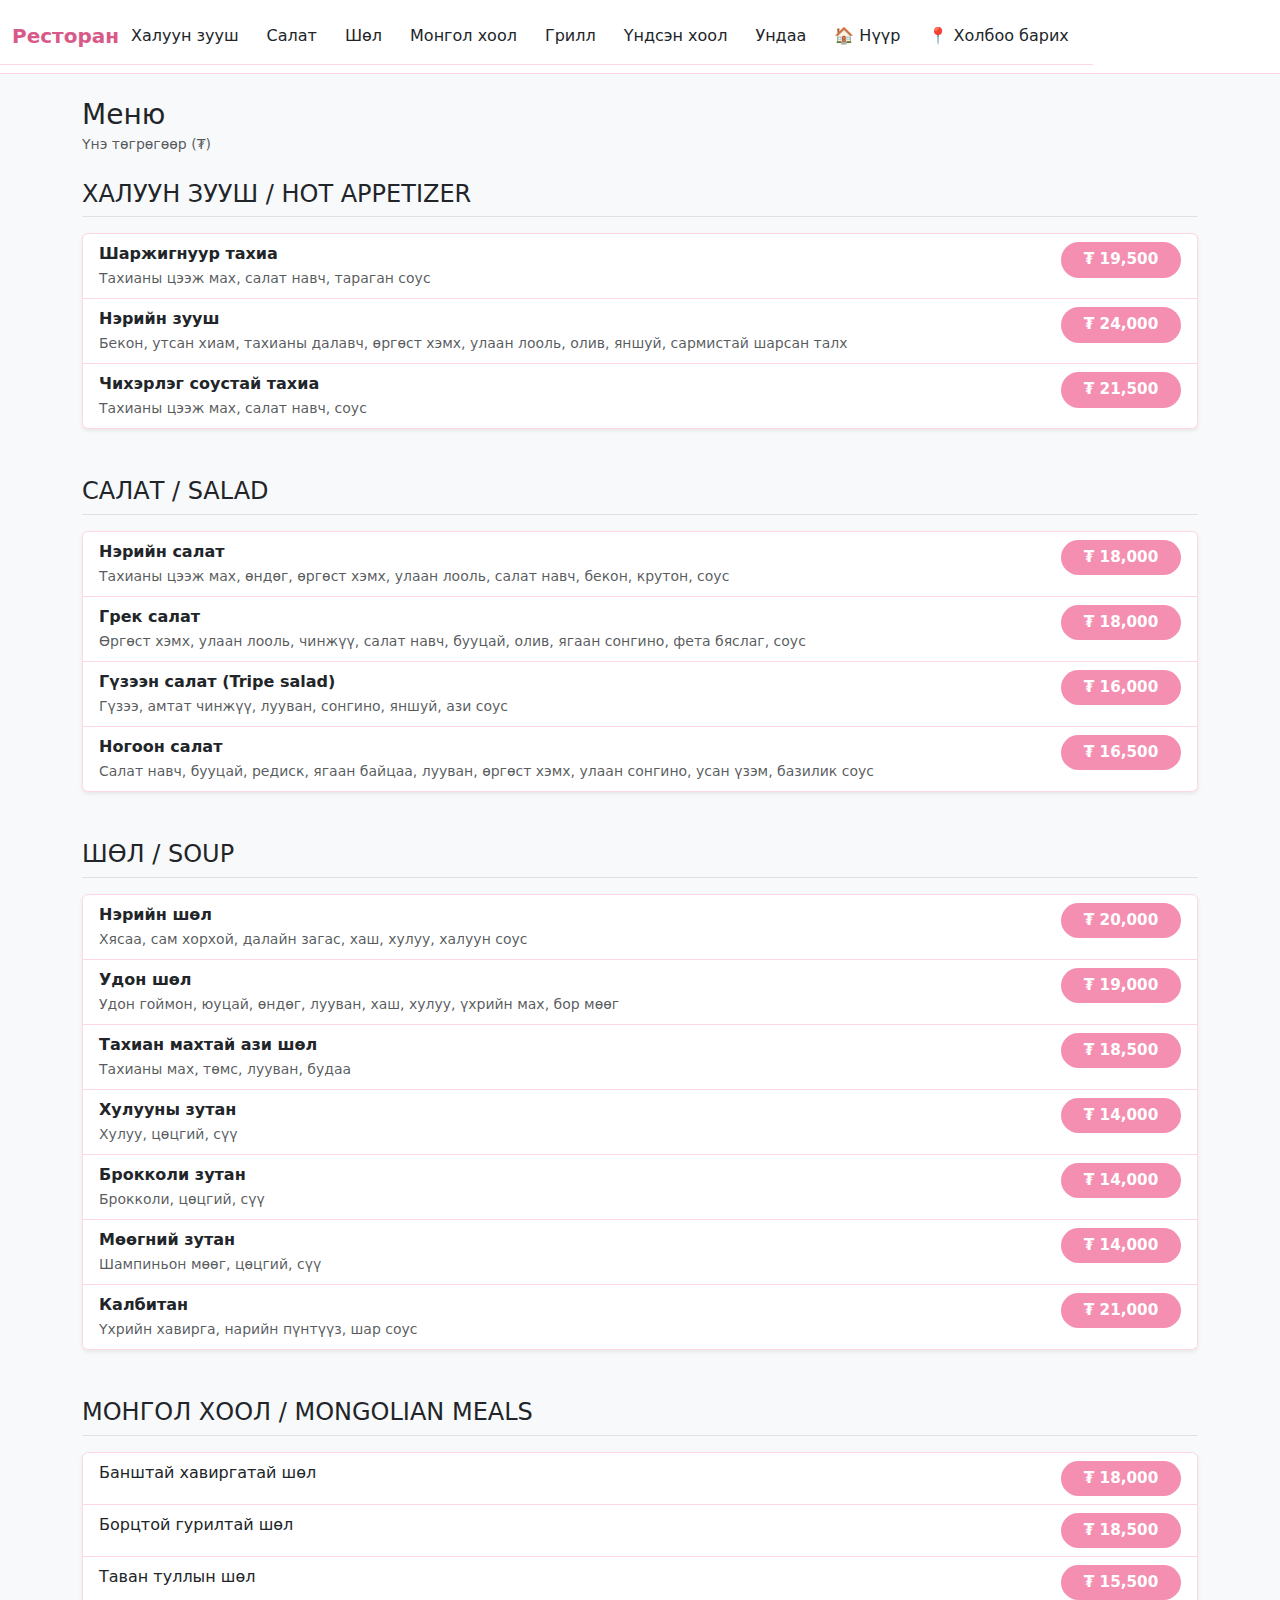
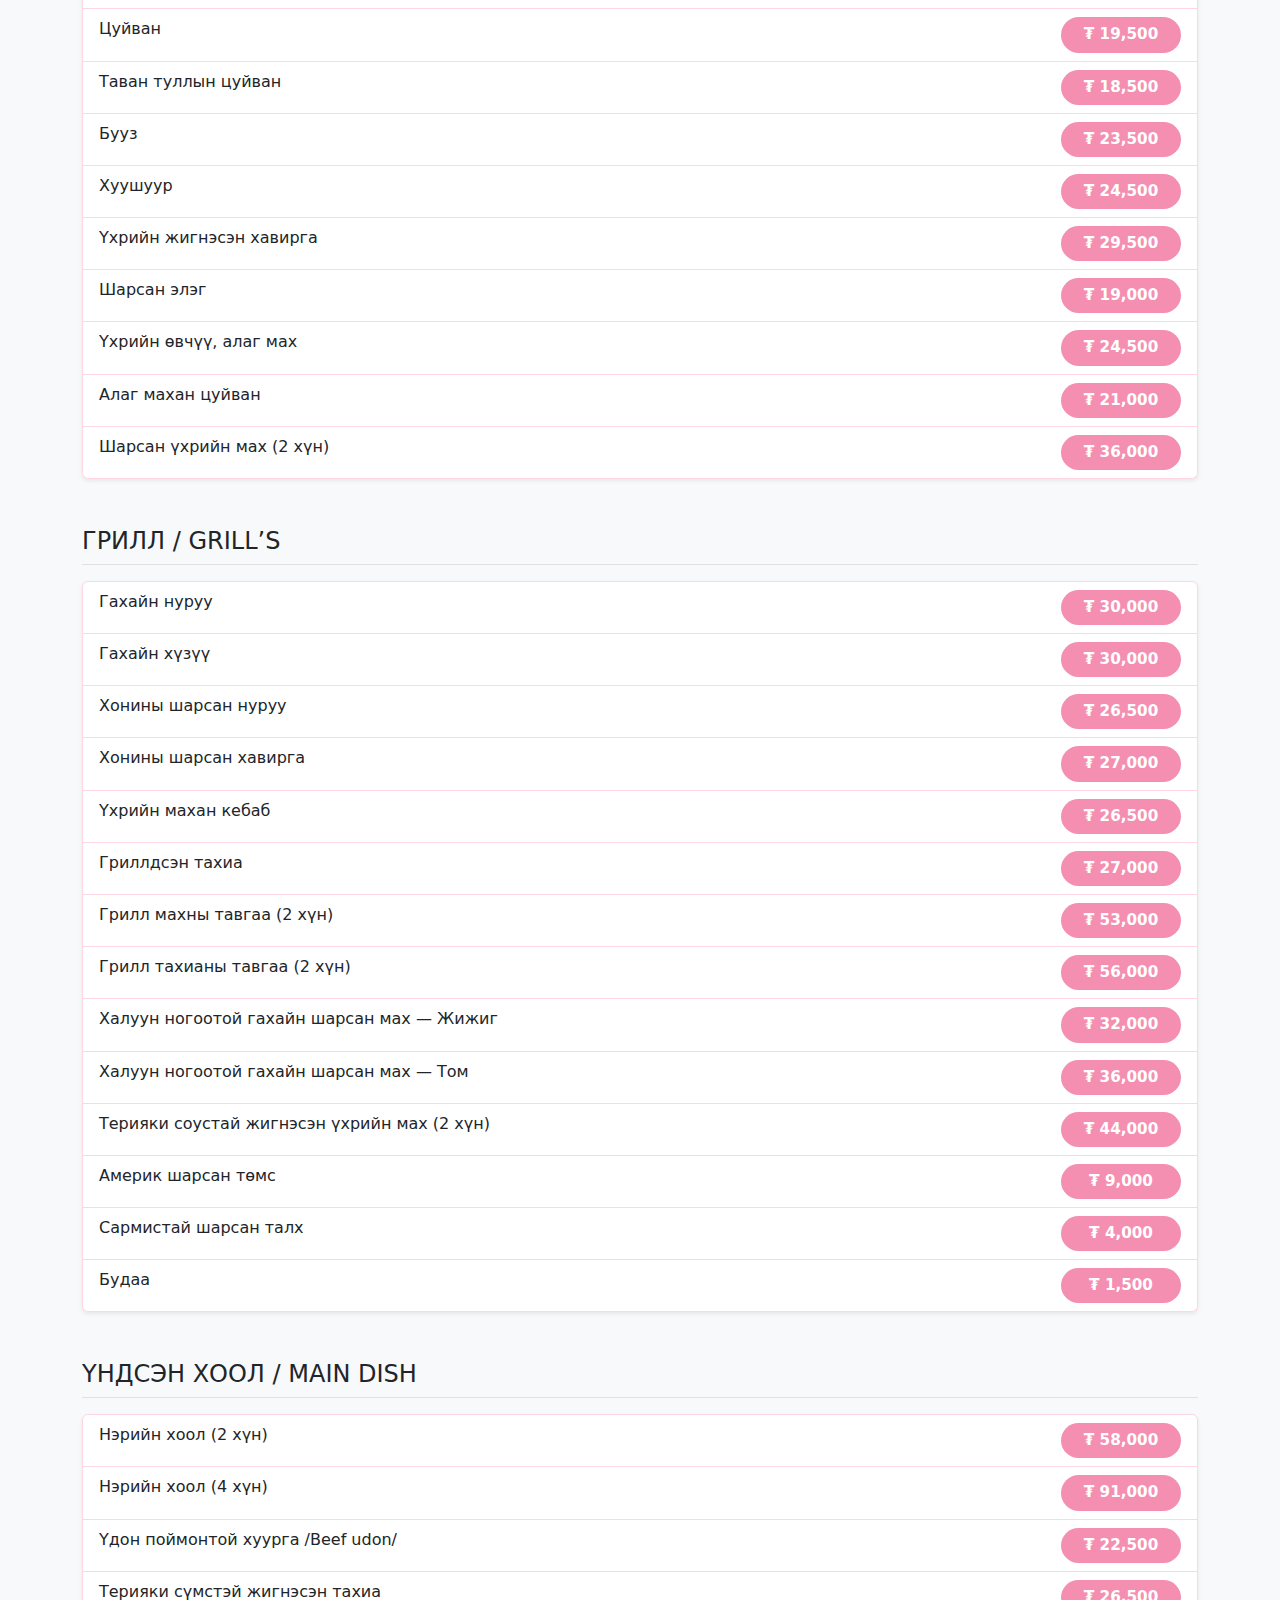
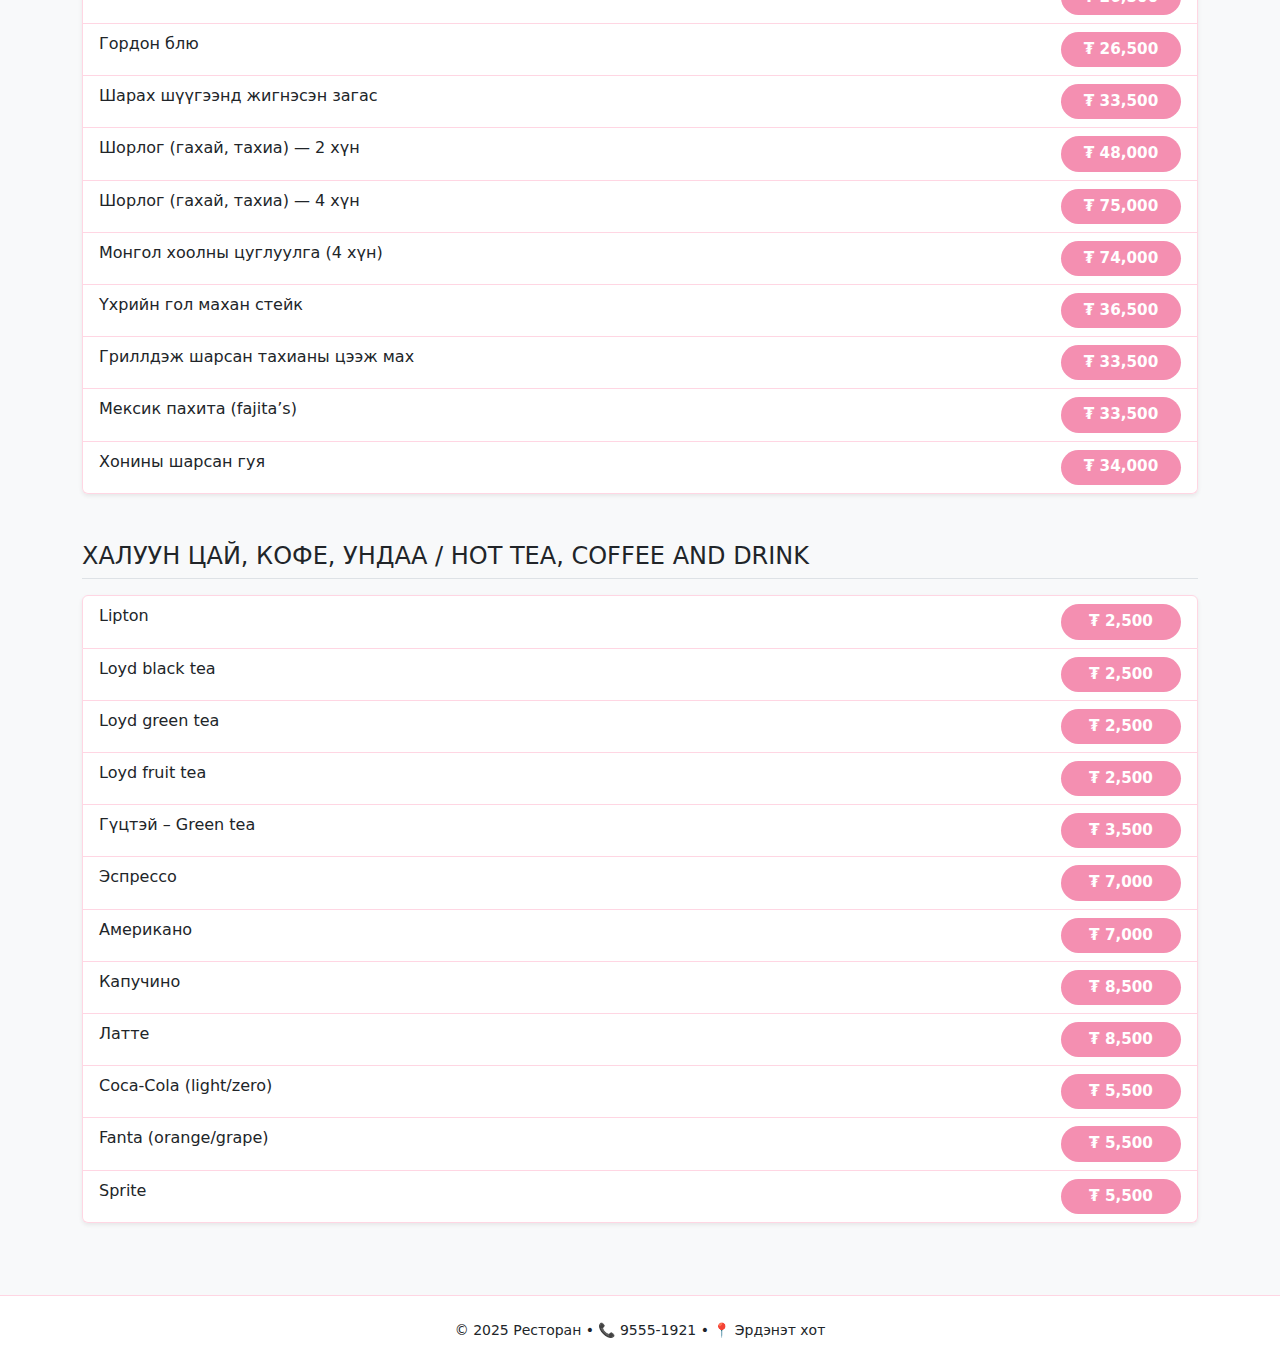
<file: index.html>
<!DOCTYPE html>
<html lang="mn">
<head>
  <meta charset="UTF-8" />
  <meta name="viewport" content="width=device-width, initial-scale=1" />
  <title>Холбоо барих – Ресторан</title>

  <!-- Зөвхөн Bootstrap CSS -->
  <link href="https://cdn.jsdelivr.net/npm/bootstrap@5.3.3/dist/css/bootstrap.min.css" rel="stylesheet">
  <!-- Танай theme/style -->
  <link rel="stylesheet" href="style.css" />
  <style>html{scroll-behavior:smooth}</style>
</head>
<body class="bg-light">

<!-- Header (JS-гүй, flex навбар) -->
<header class="navbar theme-navbar navbar-light sticky-top">
  <!-- Header: desktop = хэвийн nav, mobile = sidebar (offcanvas) -->
<header class="navbar navbar-light theme-navbar sticky-top">
  <div class="container d-flex align-items-center justify-content-between">
    <a class="navbar-brand fw-bold m-0" href="index.html">Ресторан</a>

    <!-- Desktop nav -->
    <ul class="nav d-none d-md-flex gap-1">
      <li class="nav-item"><a class="nav-link" href="index.html#hot-appetizer">Халуун зууш</a></li>
      <li class="nav-item"><a class="nav-link" href="index.html#salad">Салат</a></li>
      <li class="nav-item"><a class="nav-link" href="index.html#soup">Шөл</a></li>
      <li class="nav-item"><a class="nav-link" href="index.html#mongolian-meals">Монгол хоол</a></li>
      <li class="nav-item"><a class="nav-link" href="index.html#grills">Грилл</a></li>
      <li class="nav-item"><a class="nav-link" href="index.html#main-dish">Үндсэн хоол</a></li>
      <li class="nav-item"><a class="nav-link" href="index.html#drinks">Ундаа</a></li>
      <li class="nav-item"><a class="nav-link" href="index.html">🏠 Нүүр</a></li>
      <li class="nav-item"><a class="nav-link" href="contact.html">📍 Холбоо барих</a></li>
    </ul>

    <!-- Mobile toggle -->
    <button class="navbar-toggler d-md-none" type="button"
            data-bs-toggle="offcanvas" data-bs-target="#mobileNav"
            aria-controls="mobileNav" aria-label="Toggle navigation">
      <span class="navbar-toggler-icon"></span>
    </button>
  </div>
</header>

<!-- Mobile sidebar -->
<div class="offcanvas offcanvas-start offcanvas-pink" tabindex="-1" id="mobileNav" aria-labelledby="mobileNavLabel">
  <div class="offcanvas-header">
    <h5 class="offcanvas-title" id="mobileNavLabel">Цэс</h5>
    <button type="button" class="btn-close" data-bs-dismiss="offcanvas" aria-label="Close"></button>
  </div>
  <!-- index.html доторхи sidebar -->
<div id="mobileNav" class="offcanvas offcanvas-start offcanvas-pink" tabindex="-1">
  <div class="offcanvas-body">
    <nav class="nav flex-column">
      <a class="nav-link" href="#hot-appetizer" data-bs-dismiss="offcanvas">Халуун зууш</a>
      <a class="nav-link" href="#salad"           data-bs-dismiss="offcanvas">Салат</a>
      <a class="nav-link" href="#soup"            data-bs-dismiss="offcanvas">Шөл</a>
      <a class="nav-link" href="#mongolian-meals" data-bs-dismiss="offcanvas">Монгол хоол</a>
      <a class="nav-link" href="#grills"          data-bs-dismiss="offcanvas">Грилл</a>
      <a class="nav-link" href="#main-dish"       data-bs-dismiss="offcanvas">Үндсэн хоол</a>
      <a class="nav-link" href="#drinks"          data-bs-dismiss="offcanvas">Ундаа</a>
      <a class="nav-link" href="index.html"       data-bs-dismiss="offcanvas">🏠 Нүүр</a>
      <a class="nav-link" href="contact.html"     data-bs-dismiss="offcanvas">📍 Холбоо барих</a>
    </nav>
  </div>
</div>
</header>

<!-- Main -->
<main class="container py-4">

  <div class="mb-4">
    <h1 class="h3 mb-0">Меню</h1>
    <small class="text-muted">Үнэ төгрөгөөр (₮)</small>
  </div>

  <!-- ХАЛУУН ЗУУШ -->
  <section id="hot-appetizer" class="mb-5">
    <h2 class="h4 pb-2 mb-3 border-bottom">ХАЛУУН ЗУУШ / HOT APPETIZER</h2>
    <ul class="list-group shadow-sm">
      <li class="list-group-item d-flex justify-content-between align-items-start">
        <div><div class="fw-semibold">Шаржигнуур тахиа</div><small class="text-muted">Тахианы цээж мах, салат навч, тараган соус</small></div>
        <span class="badge bg-primary rounded-pill">₮ 19,500</span>
      </li>
      <li class="list-group-item d-flex justify-content-between align-items-start">
        <div><div class="fw-semibold">Нэрийн зууш</div><small class="text-muted">Бекон, утсан хиам, тахианы далавч, өргөст хэмх, улаан лооль, олив, яншуй, сармистай шарсан талх</small></div>
        <span class="badge bg-primary rounded-pill">₮ 24,000</span>
      </li>
      <li class="list-group-item d-flex justify-content-between align-items-start">
        <div><div class="fw-semibold">Чихэрлэг соустай тахиа</div><small class="text-muted">Тахианы цээж мах, салат навч, соус</small></div>
        <span class="badge bg-primary rounded-pill">₮ 21,500</span>
      </li>
    </ul>
  </section>

  <!-- САЛАТ -->
  <section id="salad" class="mb-5">
    <h2 class="h4 pb-2 mb-3 border-bottom">САЛАТ / SALAD</h2>
    <ul class="list-group shadow-sm">
      <li class="list-group-item d-flex justify-content-between align-items-start">
        <div><div class="fw-semibold">Нэрийн салат</div><small class="text-muted">Тахианы цээж мах, өндөг, өргөст хэмх, улаан лооль, салат навч, бекон, крутон, соус</small></div>
        <span class="badge bg-primary rounded-pill">₮ 18,000</span>
      </li>
      <li class="list-group-item d-flex justify-content-between align-items-start">
        <div><div class="fw-semibold">Грек салат</div><small class="text-muted">Өргөст хэмх, улаан лооль, чинжүү, салат навч, бууцай, олив, ягаан сонгино, фета бяслаг, соус</small></div>
        <span class="badge bg-primary rounded-pill">₮ 18,000</span>
      </li>
      <li class="list-group-item d-flex justify-content-between align-items-start">
        <div><div class="fw-semibold">Гүзээн салат (Tripe salad)</div><small class="text-muted">Гүзээ, амтат чинжүү, лууван, сонгино, яншуй, ази соус</small></div>
        <span class="badge bg-primary rounded-pill">₮ 16,000</span>
      </li>
      <li class="list-group-item d-flex justify-content-between align-items-start">
        <div><div class="fw-semibold">Ногоон салат</div><small class="text-muted">Салат навч, бууцай, редиск, ягаан байцаа, лууван, өргөст хэмх, улаан сонгино, усан үзэм, базилик соус</small></div>
        <span class="badge bg-primary rounded-pill">₮ 16,500</span>
      </li>
    </ul>
  </section>

  <!-- ШӨЛ -->
  <section id="soup" class="mb-5">
    <h2 class="h4 pb-2 mb-3 border-bottom">ШӨЛ / SOUP</h2>
    <ul class="list-group shadow-sm">
      <li class="list-group-item d-flex justify-content-between align-items-start"><div><div class="fw-semibold">Нэрийн шөл</div><small class="text-muted">Хясаа, сам хорхой, далайн загас, хаш, хулуу, халуун соус</small></div><span class="badge bg-primary rounded-pill">₮ 20,000</span></li>
      <li class="list-group-item d-flex justify-content-between align-items-start"><div><div class="fw-semibold">Удон шөл</div><small class="text-muted">Удон гоймон, юуцай, өндөг, лууван, хаш, хулуу, үхрийн мах, бор мөөг</small></div><span class="badge bg-primary rounded-pill">₮ 19,000</span></li>
      <li class="list-group-item d-flex justify-content-between align-items-start"><div><div class="fw-semibold">Тахиан махтай ази шөл</div><small class="text-muted">Тахианы мах, төмс, лууван, будаа</small></div><span class="badge bg-primary rounded-pill">₮ 18,500</span></li>
      <li class="list-group-item d-flex justify-content-between align-items-start"><div><div class="fw-semibold">Хулууны зутан</div><small class="text-muted">Хулуу, цөцгий, сүү</small></div><span class="badge bg-primary rounded-pill">₮ 14,000</span></li>
      <li class="list-group-item d-flex justify-content-between align-items-start"><div><div class="fw-semibold">Брокколи зутан</div><small class="text-muted">Брокколи, цөцгий, сүү</small></div><span class="badge bg-primary rounded-pill">₮ 14,000</span></li>
      <li class="list-group-item d-flex justify-content-between align-items-start"><div><div class="fw-semibold">Мөөгний зутан</div><small class="text-muted">Шампиньон мөөг, цөцгий, сүү</small></div><span class="badge bg-primary rounded-pill">₮ 14,000</span></li>
      <li class="list-group-item d-flex justify-content-between align-items-start"><div><div class="fw-semibold">Калбитан</div><small class="text-muted">Үхрийн хавирга, нарийн пүнтүүз, шар соус</small></div><span class="badge bg-primary rounded-pill">₮ 21,000</span></li>
    </ul>
  </section>

  <!-- МОНГОЛ ХООЛ -->
  <section id="mongolian-meals" class="mb-5">
    <h2 class="h4 pb-2 mb-3 border-bottom">МОНГОЛ ХООЛ / MONGOLIAN MEALS</h2>
    <ul class="list-group shadow-sm">
      <li class="list-group-item d-flex justify-content-between"><span>Банштай хавиргатай шөл</span><span class="fw-semibold">₮ 18,000</span></li>
      <li class="list-group-item d-flex justify-content-between"><span>Борцтой гурилтай шөл</span><span class="fw-semibold">₮ 18,500</span></li>
      <li class="list-group-item d-flex justify-content-between"><span>Таван туллын шөл</span><span class="fw-semibold">₮ 15,500</span></li>
      <li class="list-group-item d-flex justify-content-between"><span>Цуйван</span><span class="fw-semibold">₮ 19,500</span></li>
      <li class="list-group-item d-flex justify-content-between"><span>Таван туллын цуйван</span><span class="fw-semibold">₮ 18,500</span></li>
      <li class="list-group-item d-flex justify-content-between"><span>Бууз</span><span class="fw-semibold">₮ 23,500</span></li>
      <li class="list-group-item d-flex justify-content-between"><span>Хуушуур</span><span class="fw-semibold">₮ 24,500</span></li>
      <li class="list-group-item d-flex justify-content-between"><span>Үхрийн жигнэсэн хавирга</span><span class="fw-semibold">₮ 29,500</span></li>
      <li class="list-group-item d-flex justify-content-between"><span>Шарсан элэг</span><span class="fw-semibold">₮ 19,000</span></li>
      <li class="list-group-item d-flex justify-content-between"><span>Үхрийн өвчүү, алаг мах</span><span class="fw-semibold">₮ 24,500</span></li>
      <li class="list-group-item d-flex justify-content-between"><span>Алаг махан цуйван</span><span class="fw-semibold">₮ 21,000</span></li>
      <li class="list-group-item d-flex justify-content-between"><span>Шарсан үхрийн мах (2 хүн)</span><span class="fw-semibold">₮ 36,000</span></li>
    </ul>
  </section>

  <!-- ГРИЛЛ -->
  <section id="grills" class="mb-5">
    <h2 class="h4 pb-2 mb-3 border-bottom">ГРИЛЛ / GRILL’S</h2>
    <ul class="list-group shadow-sm">
      <li class="list-group-item d-flex justify-content-between"><span>Гахайн нуруу</span><span class="fw-semibold">₮ 30,000</span></li>
      <li class="list-group-item d-flex justify-content-between"><span>Гахайн хүзүү</span><span class="fw-semibold">₮ 30,000</span></li>
      <li class="list-group-item d-flex justify-content-between"><span>Хонины шарсан нуруу</span><span class="fw-semibold">₮ 26,500</span></li>
      <li class="list-group-item d-flex justify-content-between"><span>Хонины шарсан хавирга</span><span class="fw-semibold">₮ 27,000</span></li>
      <li class="list-group-item d-flex justify-content-between"><span>Үхрийн махан кебаб</span><span class="fw-semibold">₮ 26,500</span></li>
      <li class="list-group-item d-flex justify-content-between"><span>Гриллдсэн тахиа</span><span class="fw-semibold">₮ 27,000</span></li>
      <li class="list-group-item d-flex justify-content-between"><span>Грилл махны тавгаа (2 хүн)</span><span class="fw-semibold">₮ 53,000</span></li>
      <li class="list-group-item d-flex justify-content-between"><span>Грилл тахианы тавгаа (2 хүн)</span><span class="fw-semibold">₮ 56,000</span></li>
      <li class="list-group-item d-flex justify-content-between"><span>Халуун ногоотой гахайн шарсан мах — Жижиг</span><span class="fw-semibold">₮ 32,000</span></li>
      <li class="list-group-item d-flex justify-content-between"><span>Халуун ногоотой гахайн шарсан мах — Том</span><span class="fw-semibold">₮ 36,000</span></li>
      <li class="list-group-item d-flex justify-content-between"><span>Терияки соустай жигнэсэн үхрийн мах (2 хүн)</span><span class="fw-semibold">₮ 44,000</span></li>
      <li class="list-group-item d-flex justify-content-between"><span>Америк шарсан төмс</span><span class="fw-semibold">₮ 9,000</span></li>
      <li class="list-group-item d-flex justify-content-between"><span>Сармистай шарсан талх</span><span class="fw-semibold">₮ 4,000</span></li>
      <li class="list-group-item d-flex justify-content-between"><span>Будаа</span><span class="fw-semibold">₮ 1,500</span></li>
    </ul>
  </section>

  <!-- ҮНДСЭН ХООЛ -->
  <section id="main-dish" class="mb-5">
    <h2 class="h4 pb-2 mb-3 border-bottom">ҮНДСЭН ХООЛ / MAIN DISH</h2>
    <ul class="list-group shadow-sm">
      <li class="list-group-item d-flex justify-content-between"><span>Нэрийн хоол (2 хүн)</span><span class="fw-semibold">₮ 58,000</span></li>
      <li class="list-group-item d-flex justify-content-between"><span>Нэрийн хоол (4 хүн)</span><span class="fw-semibold">₮ 91,000</span></li>
      <li class="list-group-item d-flex justify-content-between"><span>Үдон поймонтой хуурга /Beef udon/</span><span class="fw-semibold">₮ 22,500</span></li>
      <li class="list-group-item d-flex justify-content-between"><span>Терияки сүмстэй жигнэсэн тахиа</span><span class="fw-semibold">₮ 26,500</span></li>
      <li class="list-group-item d-flex justify-content-between"><span>Гордон блю</span><span class="fw-semibold">₮ 26,500</span></li>
      <li class="list-group-item d-flex justify-content-between"><span>Шарах шүүгээнд жигнэсэн загас</span><span class="fw-semibold">₮ 33,500</span></li>
      <li class="list-group-item d-flex justify-content-between"><span>Шорлог (гахай, тахиа) — 2 хүн</span><span class="fw-semibold">₮ 48,000</span></li>
      <li class="list-group-item d-flex justify-content-between"><span>Шорлог (гахай, тахиа) — 4 хүн</span><span class="fw-semibold">₮ 75,000</span></li>
      <li class="list-group-item d-flex justify-content-between"><span>Монгол хоолны цуглуулга (4 хүн)</span><span class="fw-semibold">₮ 74,000</span></li>
      <li class="list-group-item d-flex justify-content-between"><span>Үхрийн гол махан стейк</span><span class="fw-semibold">₮ 36,500</span></li>
      <li class="list-group-item d-flex justify-content-between"><span>Гриллдэж шарсан тахианы цээж мах</span><span class="fw-semibold">₮ 33,500</span></li>
      <li class="list-group-item d-flex justify-content-between"><span>Мексик пахита (fajita’s)</span><span class="fw-semibold">₮ 33,500</span></li>
      <li class="list-group-item d-flex justify-content-between"><span>Хонины шарсан гуя</span><span class="fw-semibold">₮ 34,000</span></li>
    </ul>
  </section>

  <!-- УНДАА -->
  <section id="drinks" class="mb-5">
    <h2 class="h4 pb-2 mb-3 border-bottom">ХАЛУУН ЦАЙ, КОФЕ, УНДАА / HOT TEA, COFFEE AND DRINK</h2>
    <ul class="list-group shadow-sm">
      <li class="list-group-item d-flex justify-content-between"><span>Lipton</span><span class="fw-semibold">₮ 2,500</span></li>
      <li class="list-group-item d-flex justify-content-between"><span>Loyd black tea</span><span class="fw-semibold">₮ 2,500</span></li>
      <li class="list-group-item d-flex justify-content-between"><span>Loyd green tea</span><span class="fw-semibold">₮ 2,500</span></li>
      <li class="list-group-item d-flex justify-content-between"><span>Loyd fruit tea</span><span class="fw-semibold">₮ 2,500</span></li>
      <li class="list-group-item d-flex justify-content-between"><span>Гүцтэй – Green tea</span><span class="fw-semibold">₮ 3,500</span></li>
      <li class="list-group-item d-flex justify-content-between"><span>Эспрессо</span><span class="fw-semibold">₮ 7,000</span></li>
      <li class="list-group-item d-flex justify-content-between"><span>Американо</span><span class="fw-semibold">₮ 7,000</span></li>
      <li class="list-group-item d-flex justify-content-between"><span>Капучино</span><span class="fw-semibold">₮ 8,500</span></li>
      <li class="list-group-item d-flex justify-content-between"><span>Латте</span><span class="fw-semibold">₮ 8,500</span></li>
      <li class="list-group-item d-flex justify-content-between"><span>Coca-Cola (light/zero)</span><span class="fw-semibold">₮ 5,500</span></li>
      <li class="list-group-item d-flex justify-content-between"><span>Fanta (orange/grape)</span><span class="fw-semibold">₮ 5,500</span></li>
      <li class="list-group-item d-flex justify-content-between"><span>Sprite</span><span class="fw-semibold">₮ 5,500</span></li>
    </ul>
  </section>

</main>

<!-- Footer -->
<footer class="footer py-4">
  <div class="container text-center small">
    © 2025 Ресторан • 📞 9555-1921 • 📍 Эрдэнэт хот
  </div>
</footer>
<script src="https://cdn.jsdelivr.net/npm/bootstrap@5.3.3/dist/js/bootstrap.bundle.min.js"></script>
<script>
document.addEventListener('DOMContentLoaded', function () {
  const ocEl = document.getElementById('mobileNav');
  if (!ocEl) return;

  document.querySelectorAll('#mobileNav a[href^="#"]').forEach(function (a) {
    a.addEventListener('click', function (e) {
      e.preventDefault();
      const hash = a.getAttribute('href');
      const target = document.querySelector(hash);
      const oc = bootstrap.Offcanvas.getOrCreateInstance(ocEl);
      // offcanvas-аа хаагаад, хаагдсаны дараа скролл хийнэ
      function afterHide() {
        ocEl.removeEventListener('hidden.bs.offcanvas', afterHide);
        if (target) {
          target.scrollIntoView({ behavior: 'smooth', block: 'start' });
        }
      }
      ocEl.addEventListener('hidden.bs.offcanvas', afterHide);
      oc.hide();
    });
  });
});
</script>
</body>
</html>
</file>
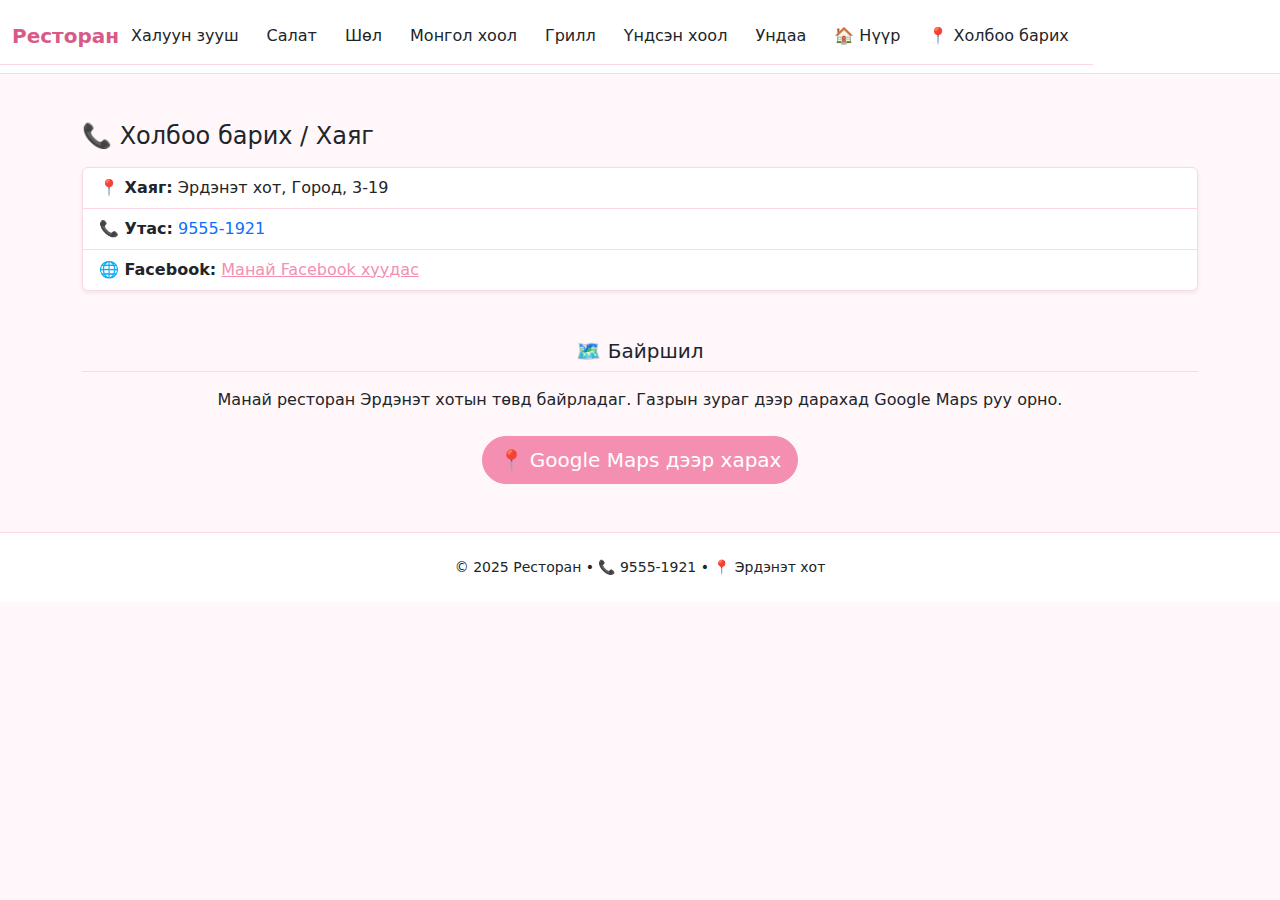
<file: contact.html>
<!DOCTYPE html>
<html lang="mn">
<head>
  <meta charset="UTF-8" />
  <meta name="viewport" content="width=device-width, initial-scale=1" />
  <title>Холбоо барих – Ресторан</title>

  <!-- Зөвхөн Bootstrap CSS -->
  <link href="https://cdn.jsdelivr.net/npm/bootstrap@5.3.3/dist/css/bootstrap.min.css" rel="stylesheet">
  <!-- Танай theme/style -->
  <link rel="stylesheet" href="style.css" />
</head>
<body>

<header class="navbar theme-navbar navbar-light sticky-top">
  <!-- Header: desktop = хэвийн nav, mobile = sidebar (offcanvas) -->
<header class="navbar navbar-light theme-navbar sticky-top">
  <div class="container d-flex align-items-center justify-content-between">
    <a class="navbar-brand fw-bold m-0" href="index.html">Ресторан</a>

    <!-- Desktop nav -->
    <ul class="nav d-none d-md-flex gap-1">
      <li class="nav-item"><a class="nav-link" href="index.html#hot-appetizer">Халуун зууш</a></li>
      <li class="nav-item"><a class="nav-link" href="index.html#salad">Салат</a></li>
      <li class="nav-item"><a class="nav-link" href="index.html#soup">Шөл</a></li>
      <li class="nav-item"><a class="nav-link" href="index.html#mongolian-meals">Монгол хоол</a></li>
      <li class="nav-item"><a class="nav-link" href="index.html#grills">Грилл</a></li>
      <li class="nav-item"><a class="nav-link" href="index.html#main-dish">Үндсэн хоол</a></li>
      <li class="nav-item"><a class="nav-link" href="index.html#drinks">Ундаа</a></li>
      <li class="nav-item"><a class="nav-link" href="index.html">🏠 Нүүр</a></li>
      <li class="nav-item"><a class="nav-link" href="contact.html">📍 Холбоо барих</a></li>
    </ul>

    <!-- Mobile toggle -->
    <button class="navbar-toggler d-md-none" type="button"
            data-bs-toggle="offcanvas" data-bs-target="#mobileNav"
            aria-controls="mobileNav" aria-label="Toggle navigation">
      <span class="navbar-toggler-icon"></span>
    </button>
  </div>
</header>

<!-- Mobile sidebar -->
<div class="offcanvas offcanvas-start offcanvas-pink" tabindex="-1" id="mobileNav" aria-labelledby="mobileNavLabel">
  <div class="offcanvas-header">
    <h5 class="offcanvas-title" id="mobileNavLabel">Цэс</h5>
    <button type="button" class="btn-close" data-bs-dismiss="offcanvas" aria-label="Close"></button>
  </div>
  <div class="offcanvas-body">
    <nav class="nav flex-column">
      <a class="nav-link" data-bs-dismiss="offcanvas" href="index.html#hot-appetizer">Халуун зууш</a>
      <a class="nav-link" data-bs-dismiss="offcanvas" href="index.html#salad">Салат</a>
      <a class="nav-link" data-bs-dismiss="offcanvas" href="index.html#soup">Шөл</a>
      <a class="nav-link" data-bs-dismiss="offcanvas" href="index.html#mongolian-meals">Монгол хоол</a>
      <a class="nav-link" data-bs-dismiss="offcanvas" href="index.html#grills">Грилл</a>
      <a class="nav-link" data-bs-dismiss="offcanvas" href="index.html#main-dish">Үндсэн хоол</a>
      <a class="nav-link" data-bs-dismiss="offcanvas" href="index.html#drinks">Ундаа</a>
      <a class="nav-link" data-bs-dismiss="offcanvas" href="index.html">🏠 Нүүр</a>
      <a class="nav-link" data-bs-dismiss="offcanvas" href="contact.html">📍 Холбоо барих</a>
    </nav>
  </div>
</div>
</header>

<main class="container py-5">
  <section class="mb-5">
    <h1 class="h4 mb-3">📞 Холбоо барих / Хаяг</h1>
    <ul class="list-group shadow-sm">
      <li class="list-group-item"><strong>📍 Хаяг:</strong> Эрдэнэт хот, Город, 3-19</li>
      <li class="list-group-item">
        <strong>📞 Утас:</strong>
        <a class="text-decoration-none" href="tel:95551921">9555-1921</a>
      </li>
      <li class="list-group-item">
        <strong>🌐 Facebook:</strong>
        <a class="link-primary" target="_blank" href="https://www.facebook.com/share/1bzGNfoDMK/?mibextid=wwXIfr">
          Манай Facebook хуудас
        </a>
      </li>
    </ul>
  </section>

  <section class="text-center">
    <h2 class="h5 mb-3">🗺️ Байршил</h2>
    <p class="mb-4">Манай ресторан Эрдэнэт хотын төвд байрладаг. Газрын зураг дээр дарахад Google Maps руу орно.</p>
    <a class="btn btn-primary btn-lg" target="_blank"
       href="https://www.google.com/maps/search/Эрдэнэт+Город+3-19">
      📍 Google Maps дээр харах
    </a>
  </section>
</main>

<footer class="footer py-4">
  <div class="container text-center small">
    © 2025 Ресторан • 📞 9555-1921 • 📍 Эрдэнэт хот
  </div>
</footer>
<script src="https://cdn.jsdelivr.net/npm/bootstrap@5.3.3/dist/js/bootstrap.bundle.min.js"></script>
</body>
</html>
</file>
<file: style.css>
:root{
  --brand-500: #f48fb1;  /* үндсэн ягаан */
  --brand-600: #ec6f93;  /* hover */
  --brand-700: #d85a88;  /* active */
  --brand-border: #ffd6e3;

  --bs-primary: var(--brand-500);
  --bs-primary-rgb: 244, 143, 177;
  --bs-link-color: var(--brand-700);
  --bs-link-hover-color: var(--brand-600);
}

/* Ерөнхий фон, өнгө */
body{
  background:#fff7fa;
  color:#212529;
}

/* Navbar */
.navbar.theme-navbar{
  background:#fff;
  border-bottom:1px solid var(--brand-border);
}
.navbar.theme-navbar .navbar-brand{
  color:var(--brand-700);
}
.navbar.theme-navbar .nav-link{
  color:#212529;
  border-radius:.5rem;
  padding:.5rem .75rem;
  transition:background .2s ease, color .2s ease;
}
.navbar.theme-navbar .nav-link:hover,
.navbar.theme-navbar .nav-link.active{
  background:#ffe9f1;
  color:var(--brand-700);
  font-weight:600;
}

/* Товч */
.btn-primary{
  --bs-btn-bg: var(--brand-500);
  --bs-btn-border-color: var(--brand-500);
  --bs-btn-hover-bg: var(--brand-600);
  --bs-btn-hover-border-color: var(--brand-600);
  --bs-btn-active-bg: var(--brand-700);
  --bs-btn-active-border-color: var(--brand-700);
  border-radius:999px;
}

/* List group */
.list-group-item{
  border-color:var(--brand-border);
  background:#fff;
}

/* ---- НЭГДСЭН ҮНЭНИЙ PILL ---- */
/* badge хэлбэрийн бүх pill */
.badge.bg-primary,
.badge.rounded-pill{
  background-color: var(--brand-500) !important;
  color: #fff !important;
  border-radius: 999px;
  padding: .5rem .75rem;
  min-width: 7rem;
  text-align: center;
  font-weight: 600;
}

/* Хоёр span-тэй мөрүүд (Монгол хоол, Грилл гэх мэт) */
.list-group-item.d-flex > span:last-child{
  background: var(--brand-500);
  color: #fff;
  border-radius: 999px;
  padding: .5rem .75rem;
  min-width: 7rem;
  text-align: center;
  font-weight: 600;
}

/* Гарчиг */
section > h2{
  border-bottom:1px solid var(--brand-border);
  padding-bottom:.5rem;
  color:var(--brand-700);
}

/* Footer */
footer.footer{
  background:#fff;
  border-top:1px solid var(--brand-border);
  color:#212529;
}
footer a{
  color:var(--brand-700);
  text-decoration:none;
}
footer a:hover{
  color:var(--brand-600);
}

/* Scroll animation */
html{ scroll-behavior:smooth; }
section{ scroll-margin-top:90px; }
/* ==== Пилл үнийн НЭГДСЭН ХЭМЖЭЭ ==== */
/* Аль ч хэлбэртэй байсан (badge эсвэл span:last-child) ижил дүрэм үйлчилнэ */
.badge.bg-primary,
.list-group-item.d-flex > span:last-child{
  display: inline-flex;
  align-items: center;
  justify-content: center;

  /* Нэг хэмжээ */
  height: 2.2rem;          /* тогтмол өндөр */
  min-width: 7.5rem;       /* тогтмол өргөн */
  padding: 0 .9rem;        /* өндрийг тогтмол болгосон тул босоо padding=0 */

  /* Загвар */
  background-color: var(--brand-500) !important;
  color: #fff !important;
  border-radius: 999px;
  font-weight: 700;        /* бүгд ижил жин */
  font-size: 0.95rem;      /* бүгд ижил фонт хэмжээ */
  line-height: 1;          /* өндрийг тогтмол барина */
  text-align: center;
  white-space: nowrap;     /* мөр шилжүүлэхгүй */
}

/* Хэрвээ .badge дээрх default font-size нөлөөлөөд байвал тэгшлэх */
.badge{
  font-size: inherit;      /* дээрх 0.95rem-ийг хэрэгжүүлнэ */
}
/* Offcanvas sidebar — soft pink theme */
.offcanvas-pink{
  background:#fff;
  border-right:1px solid var(--brand-border);
}
.offcanvas-pink .offcanvas-title{ color: var(--brand-700); }

.offcanvas-pink .nav-link{
  color:#212529;
  padding:.75rem 1rem;
  border-radius:.5rem;
}
.offcanvas-pink .nav-link:hover,
.offcanvas-pink .nav-link:focus,
.offcanvas-pink .nav-link.active{
  background:#ffe9f1;
  color:var(--brand-700);
}

.offcanvas-backdrop.show{ opacity:.2; }  /* зөөлөн бараанжилт */

/* Navbar toggler рамийг ягаанд уялдуулах */
.navbar-light .navbar-toggler{
  border-color: var(--brand-border);
}
.navbar-light .navbar-toggler:focus{ box-shadow:0 0 0 .2rem #ffe9f1; }
</file>
